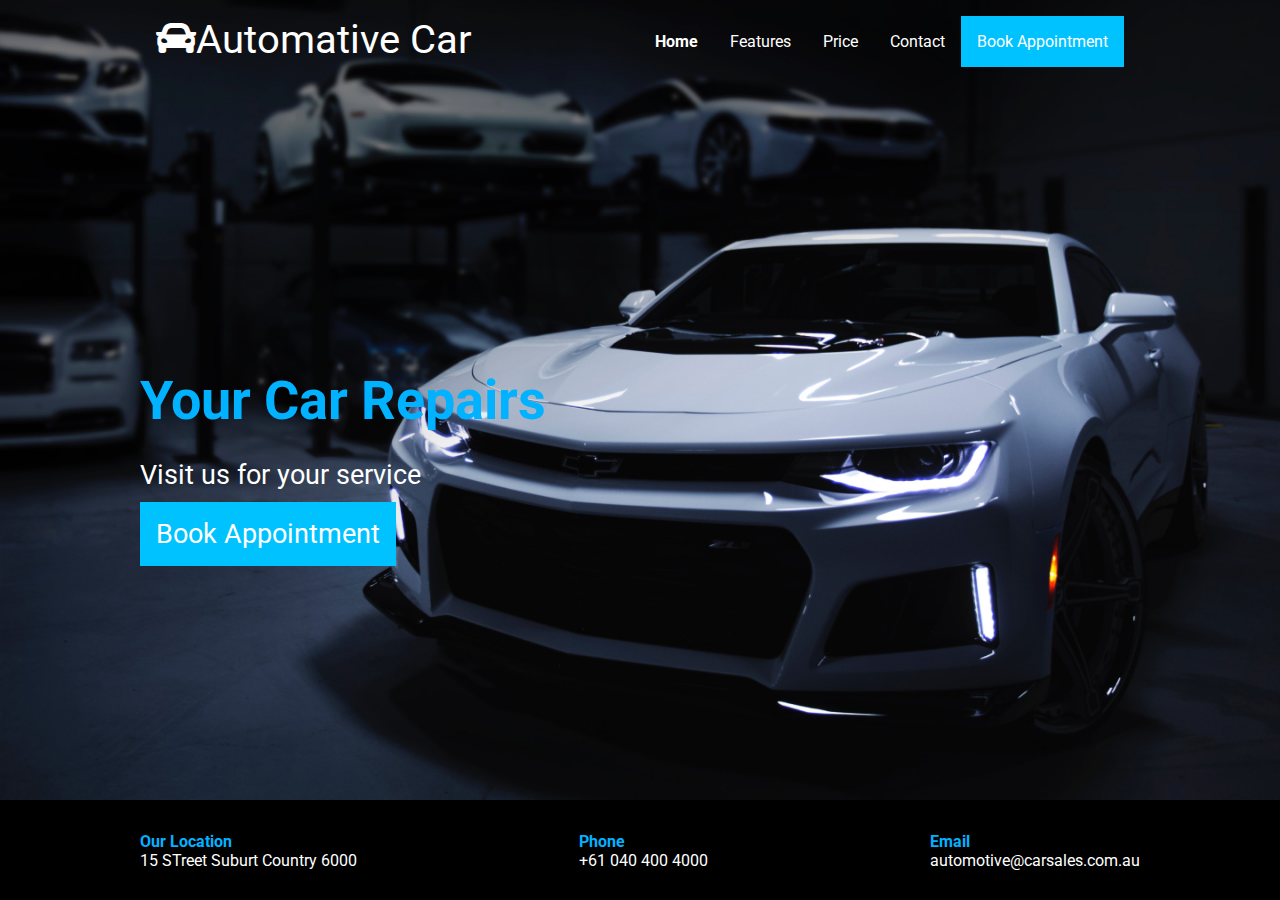
<file: Car design UI/index.html>
<!DOCTYPE html>
<html lang="en">

<head>
  <meta charset="UTF-8" />
  <meta http-equiv="X-UA-Compatible" content="IE=edge" />
  <meta name="viewport" content="width=device-width, initial-scale=1.0" />
  <link rel="stylesheet" href="https://cdnjs.cloudflare.com/ajax/libs/font-awesome/5.14.0/css/all.min.css" />
  <link rel="stylesheet" href="./style.css">
  <title>Automobile Car Design</title>
</head>

<body>
  <header>
    <nav class="container">
      <div class="logo"><i class="fas fa-car"></i>Automative Car</div>
      <ul>
        <li><a href="" class="selected">Home</a></li>
        <li><a href="">Features</a></li>
        <li><a href="">Price</a></li>
        <li><a href="">Contact</a></li>
        <li><a href="" class="highlighted">Book Appointment</a></li>
      </ul>
    </nav>
    <div class="content">
      <div class="container">
        <h1>Your Car Repairs</h1>
        <p>Visit us for your service</p>
        <a class="highlighted">Book Appointment</a>
      </div>
    </div>
  </header>
  <footer>
    <ul class="container">
      <li>
        <strong>Our Location</strong>
        <p>15 STreet Suburt Country 6000</p>
      </li>
      <li>
        <strong>Phone</strong>
        <p>+61 040 400 4000</p>
      </li>
      <li>
        <strong>Email</strong>
        <p>automotive@carsales.com.au</p>
      </li>
    </ul>
  </footer>
</body>

</html>
</file>
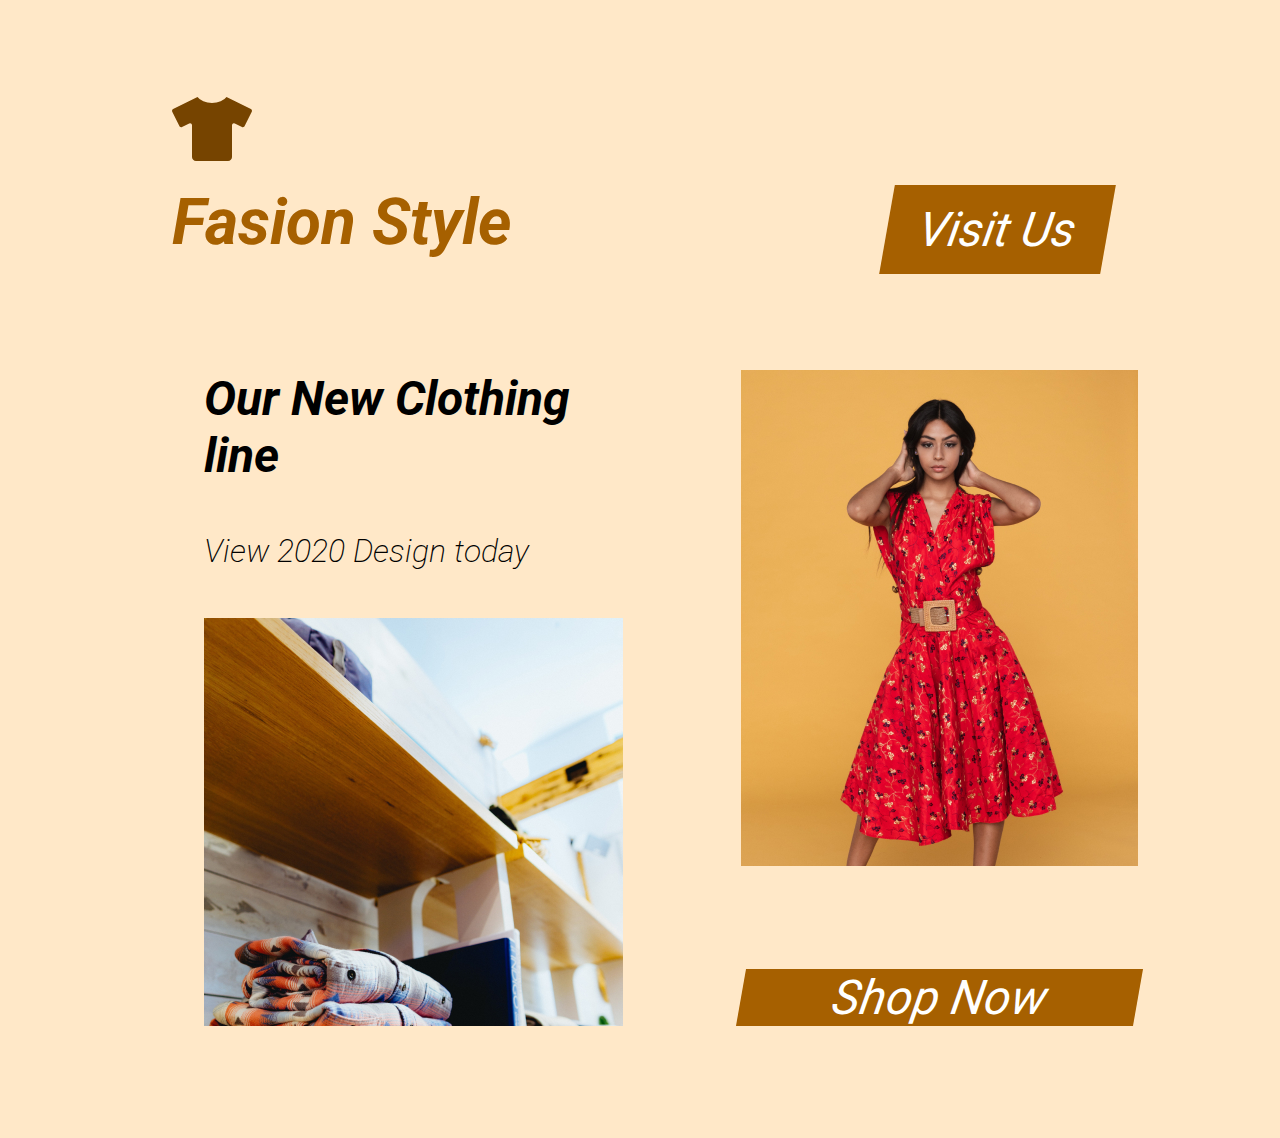
<file: Fashion/index.html>
<!DOCTYPE html>
<html lang="en">

<head>
    <meta charset="UTF-8">
    <meta http-equiv="X-UA-Compatible" content="IE=edge">
    <meta name="viewport" content="width=device-width, initial-scale=1.0">
    <title>Document</title>
    <link rel="stylesheet" href="https://cdnjs.cloudflare.com/ajax/libs/font-awesome/5.14.0/css/all.min.css" />
    <link rel="stylesheet" href="style.css" />
</head>

<body>
    <div class="container">
        <div class="logo">
            <i class="fas fa-tshirt"></i>
        </div>
        <header>
            <h1>Fasion Style</h1>
            <div class="shape">
                <a href="#">Visit Us</a>
            </div>
        </header>

        <div class="main">
            <div class="left col">
                <h1>Our New Clothing line</h1>
                <span>View 2020 Design today</span>
                <img src="/Fashion/images/img-2.jpg" alt="">
            </div>

            <div class="right col">
                <img src="/Fashion/images/img-1.jpg" alt="">
                <a>Shop Now</a>
            </div>
        </div>
    </div>
</body>

</html>
</file>
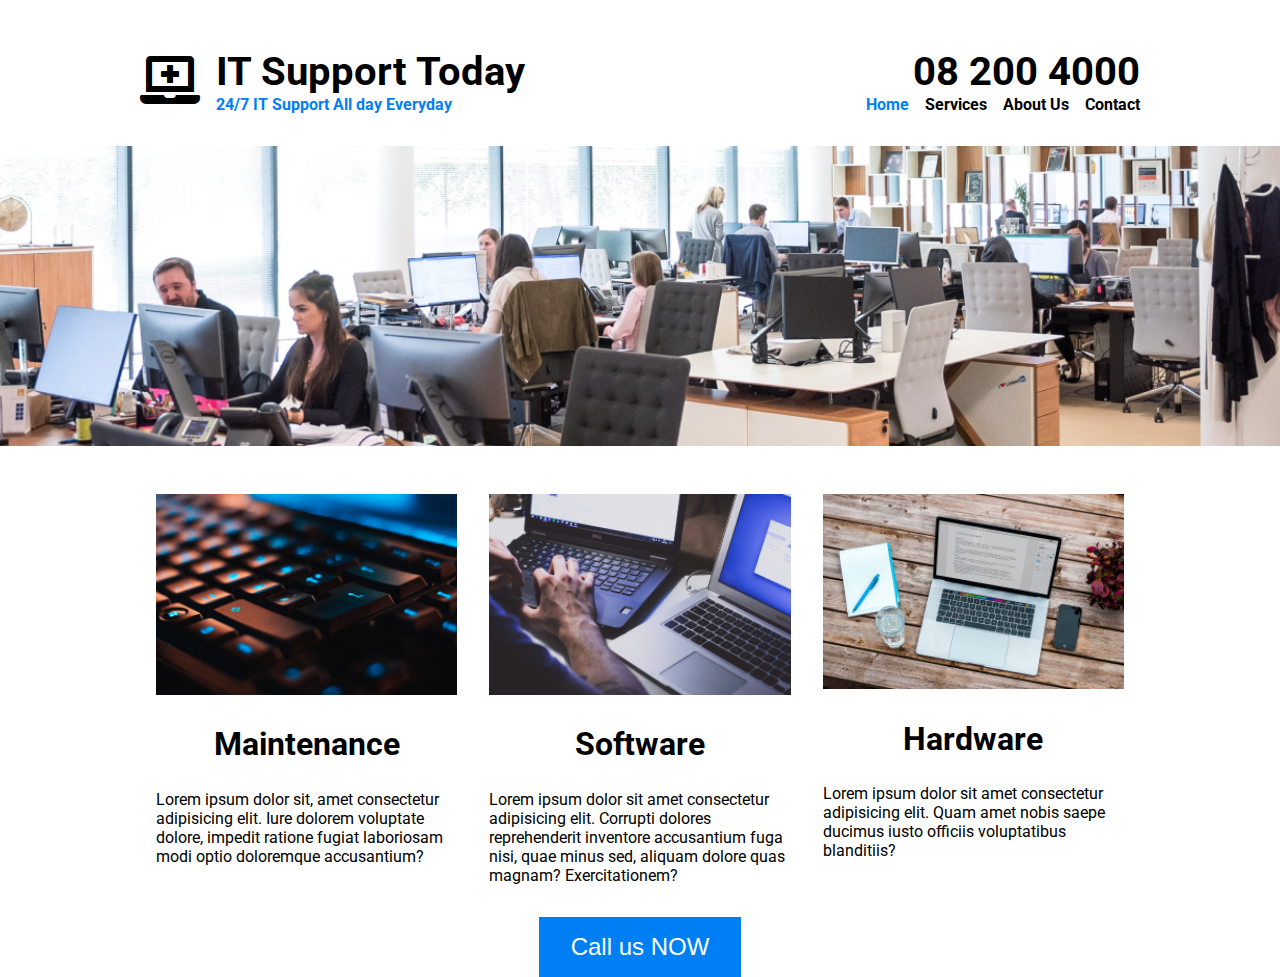
<file: IT Support UI/index.html>
<!DOCTYPE html>
<html lang="en">
  <head>
    <meta charset="UTF-8" />
    <meta http-equiv="X-UA-Compatible" content="IE=edge" />
    <meta name="viewport" content="width=device-width, initial-scale=1.0" />
    <title>Technology</title>
    <link
      rel="stylesheet"
      href="https://cdnjs.cloudflare.com/ajax/libs/font-awesome/5.14.0/css/all.min.css"
    />
    <link rel="stylesheet" href="style.css" />
  </head>
  <body>
    <div class="container">
      <nav>
        <div class="logo">
          <i class="fas fa-laptop-medical"></i>
        </div>
        <div class="inner-nav">
          <div class="row">
            <p class="big">IT Support Today</p>
            <p class="big hidden-mobile">08 200 4000</p>
          </div>
          <div class="row">
            <p class="blue hidden-mobile">24/7 IT Support All day Everyday</p>
            <ul>
              <li><a href="#" class="active">Home</a></li>
              <li><a href="#">Services</a></li>
              <li><a href="#">About Us</a></li>
              <li><a href="#">Contact</a></li>
            </ul>
          </div>
        </div>
      </nav>
    </div>
    <header></header>

    <div class="container">
      <div class="row">
        <div class="col">
          <img src="images/img-1.jpg" alt="img-1" />
          <h2>Maintenance</h2>
          <p>
            Lorem ipsum dolor sit, amet consectetur adipisicing elit. Iure
            dolorem voluptate dolore, impedit ratione fugiat laboriosam modi
            optio doloremque accusantium?
          </p>
        </div>
        <div class="col">
          <img src="images/img-2.jpg" alt="img-2" />
          <h2>Software</h2>
          <p>
            Lorem ipsum dolor sit amet consectetur adipisicing elit. Corrupti
            dolores reprehenderit inventore accusantium fuga nisi, quae minus
            sed, aliquam dolore quas magnam? Exercitationem?
          </p>
        </div>
        <div class="col">
          <img src="images/img-3.jpg" alt="img-3" />
          <h2>Hardware</h2>
          <p>
            Lorem ipsum dolor sit amet consectetur adipisicing elit. Quam amet
            nobis saepe ducimus iusto officiis voluptatibus blanditiis?
          </p>
        </div>
      </div>
    </div>

    <div class="text-center">
      <button>Call us NOW</button>
    </div>
  </body>
</html>
</file>
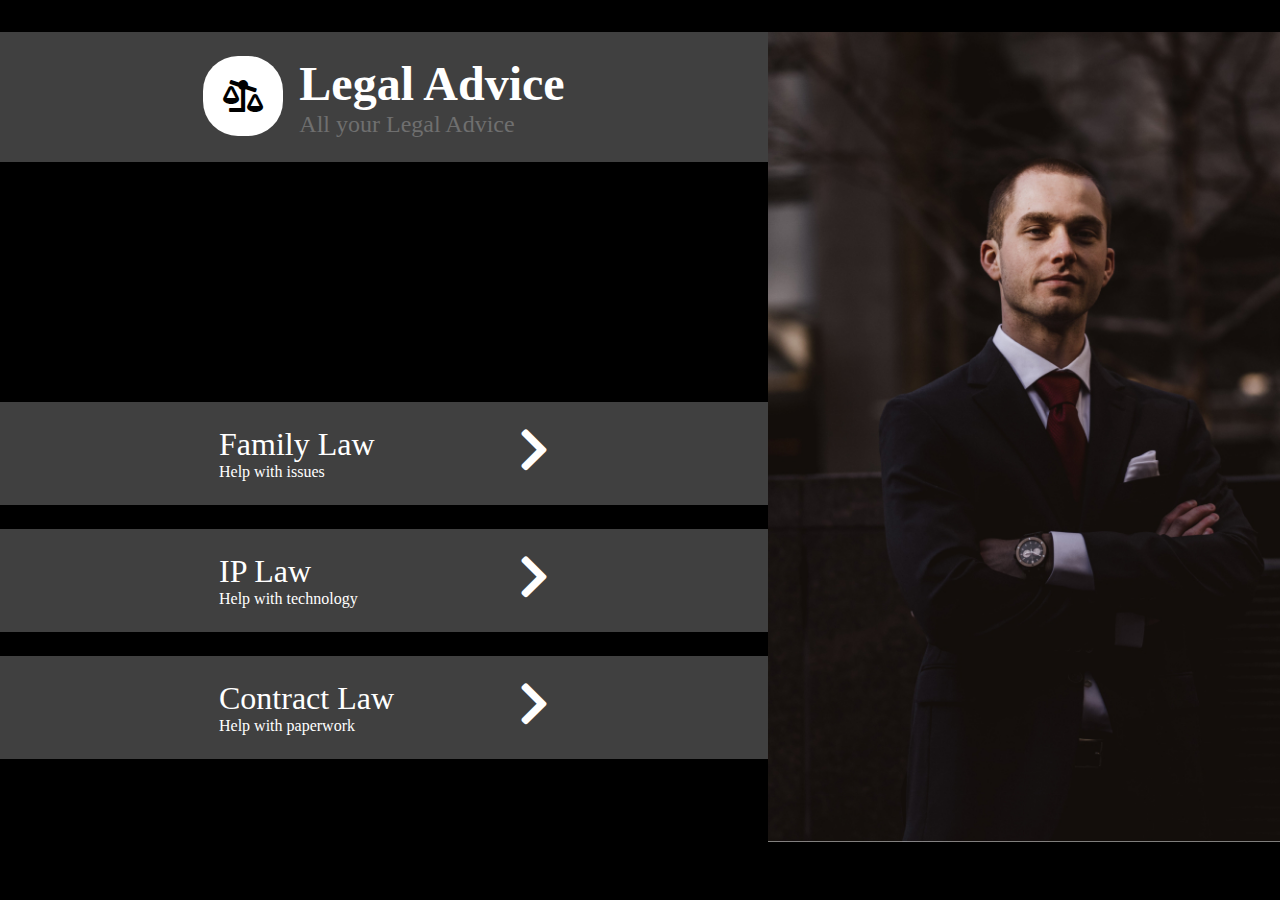
<file: Legal Design/index.html>
<!DOCTYPE html>
<html lang="en">
  <head>
    <meta charset="UTF-8" />
    <meta http-equiv="X-UA-Compatible" content="IE=edge" />
    <meta name="viewport" content="width=device-width, initial-scale=1.0" />
    <title>Legal law Design</title>
    <link
      rel="stylesheet"
      href="https://cdnjs.cloudflare.com/ajax/libs/font-awesome/5.14.0/css/all.min.css"
    />
    <link rel="stylesheet" href="style.css" />
  </head>
  <body>
    <div class="container">
      <div class="left">
        <div class="box dark-box">
          <div class="logo">
            <i class="fas fa-balance-scale-right"></i>
          </div>
          <div class="logo-right">
            <h1>Legal Advice</h1>
            <p>All your Legal Advice</p>
          </div>
        </div>
        <a href="#" class="box">
          <div class="text">
            <h2>Family Law</h2>
            <p>Help with issues</p>
          </div>
          <div>
            <i class="fas fa-chevron-right"></i>
          </div>
        </a>

        <a href="#" class="box">
          <div class="text">
            <h2>IP Law</h2>
            <p>Help with technology</p>
          </div>
          <div>
            <i class="fas fa-chevron-right"></i>
          </div>
        </a>

        <a href="#" class="box">
          <div class="text">
            <h2>Contract Law</h2>
            <p>Help with paperwork</p>
          </div>
          <div>
            <i class="fas fa-chevron-right"></i>
          </div>
        </a>
      </div>
      <div class="right">
        <img src="./man.jpg" alt="" />
      </div>
    </div>
  </body>
</html>
</file>
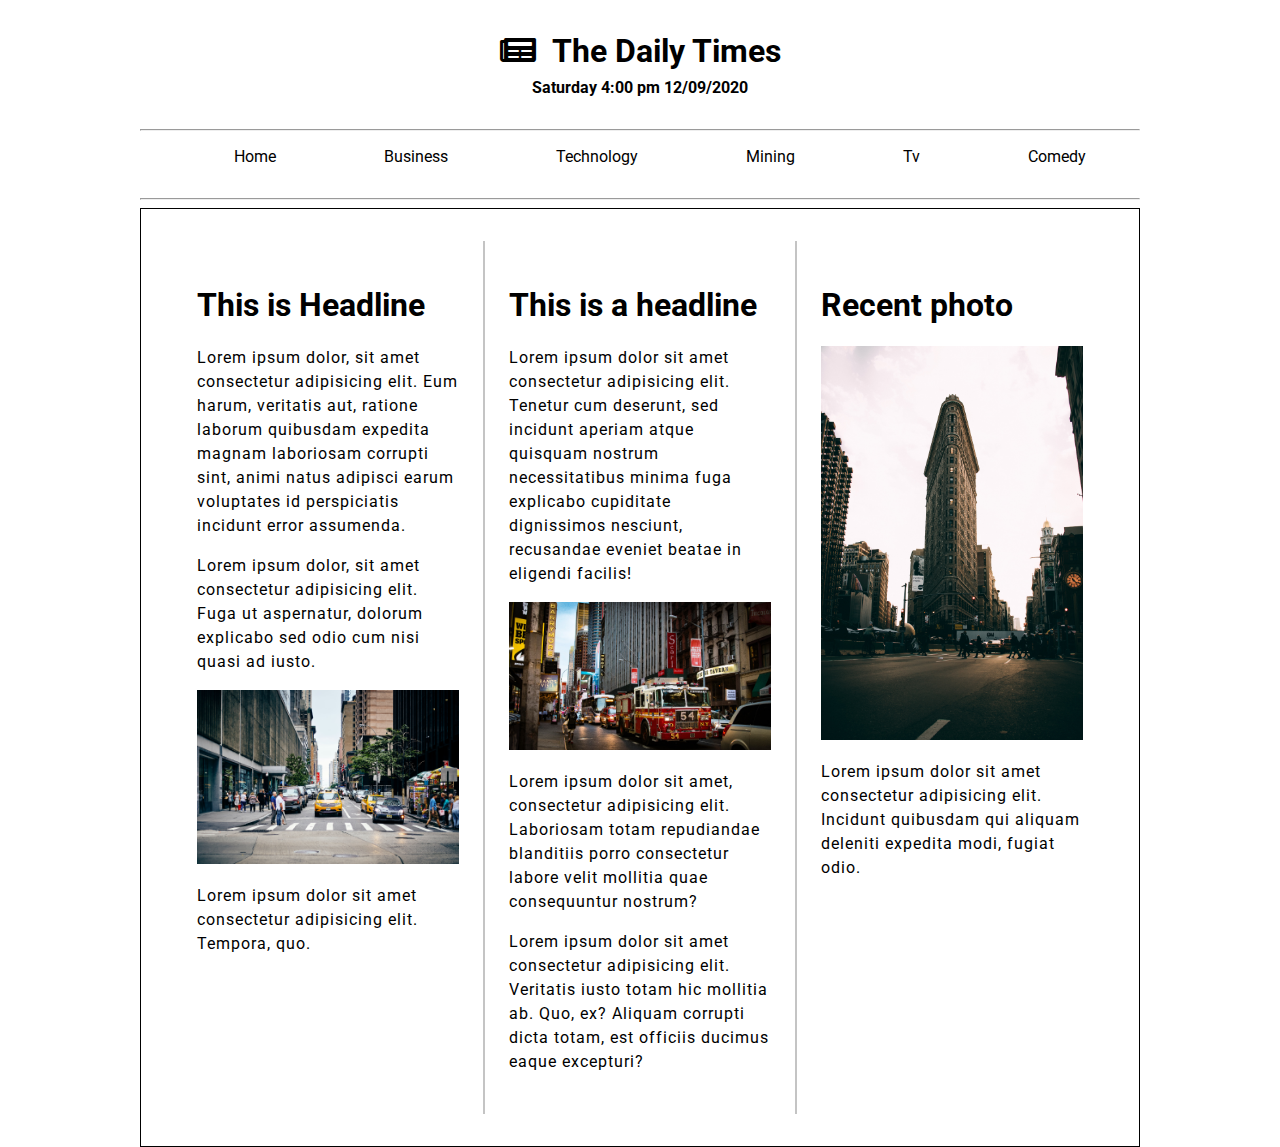
<file: News Magazine/index.html>
<!DOCTYPE html>
<html lang="en">
  <head>
    <meta charset="UTF-8" />
    <meta http-equiv="X-UA-Compatible" content="IE=edge" />
    <meta name="viewport" content="width=device-width, initial-scale=1.0" />
    <title>News Magazine</title>
    <link
      rel="stylesheet"
      href="https://cdnjs.cloudflare.com/ajax/libs/font-awesome/5.14.0/css/all.min.css"
    />
    <link rel="stylesheet" href="style.css" />
  </head>

  <body>
    <div class="top-heading">
      <p class="logo"><i class="fas fa-newspaper"></i>The Daily Times</p>
      <time>Saturday 4:00 pm 12/09/2020</time>
    </div>
    <div class="container">
      <hr />
      <nav>
        <ul>
          <li><a href="">Home</a></li>
          <li><a href="">Business</a></li>
          <li><a href="">Technology</a></li>
          <li><a href="">Mining</a></li>
          <li><a href="">Tv</a></li>
          <li><a href="">Comedy</a></li>
        </ul>
      </nav>
      <hr />

      <div class="content">
        <div class="col">
          <h1>This is Headline</h1>
          <p>
            Lorem ipsum dolor, sit amet consectetur adipisicing elit. Eum harum,
            veritatis aut, ratione laborum quibusdam expedita magnam laboriosam
            corrupti sint, animi natus adipisci earum voluptates id perspiciatis
            incidunt error assumenda.
          </p>
          <p>
            Lorem ipsum dolor, sit amet consectetur adipisicing elit. Fuga ut
            aspernatur, dolorum explicabo sed odio cum nisi quasi ad iusto.
          </p>
          <img src="./images/img-1.png" alt="" />
          <p>
            Lorem ipsum dolor sit amet consectetur adipisicing elit. Tempora,
            quo.
          </p>
        </div>
        <div class="col">
          <h1>This is a headline</h1>
          <p>
            Lorem ipsum dolor sit amet consectetur adipisicing elit. Tenetur cum
            deserunt, sed incidunt aperiam atque quisquam nostrum necessitatibus
            minima fuga explicabo cupiditate dignissimos nesciunt, recusandae
            eveniet beatae in eligendi facilis!
          </p>
          <img src="./images/img-2.png" alt="" />
          <p>
            Lorem ipsum dolor sit amet, consectetur adipisicing elit. Laboriosam
            totam repudiandae blanditiis porro consectetur labore velit mollitia
            quae consequuntur nostrum?
          </p>
          <p>
            Lorem ipsum dolor sit amet consectetur adipisicing elit. Veritatis
            iusto totam hic mollitia ab. Quo, ex? Aliquam corrupti dicta totam,
            est officiis ducimus eaque excepturi?
          </p>
        </div>
        <div class="col">
          <h1>Recent photo</h1>
          <img src="./images/img-3.png" alt="" />
          <p>
            Lorem ipsum dolor sit amet consectetur adipisicing elit. Incidunt
            quibusdam qui aliquam deleniti expedita modi, fugiat odio.
          </p>
        </div>
      </div>
    </div>
  </body>
</html>
</file>
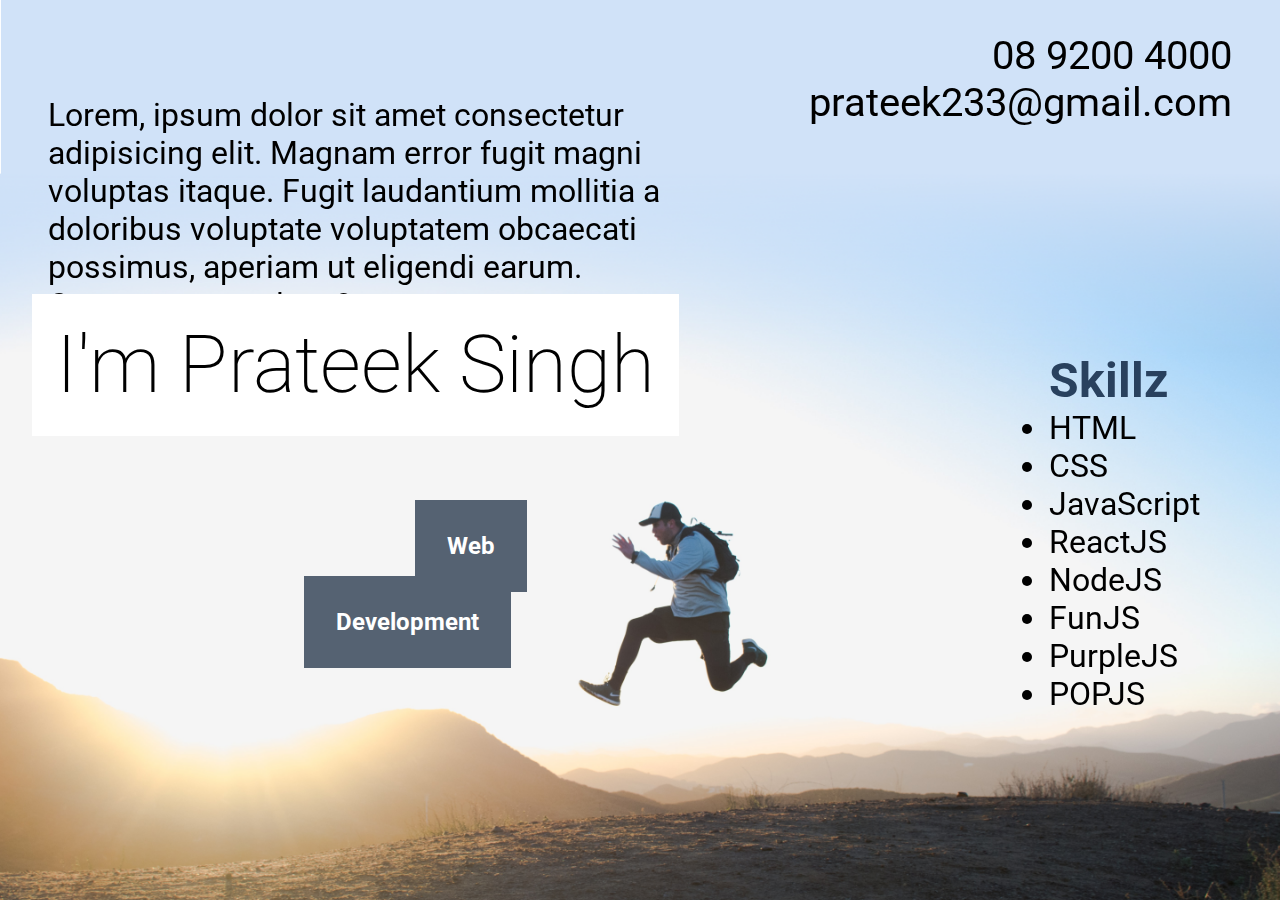
<file: Portfolio/index.html>
<!DOCTYPE html>
<html lang="en">
  <head>
    <meta charset="UTF-8" />
    <meta http-equiv="X-UA-Compatible" content="IE=edge" />
    <meta name="viewport" content="width=device-width, initial-scale=1.0" />
    <link
      rel="stylesheet"
      href="https://cdnjs.cloudflare.com/ajax/libs/font-awesome/5.14.0/css/all.min.css"
    />
    <link rel="stylesheet" href="style.css" />
  </head>
  <body>
    <p>
      Lorem, ipsum dolor sit amet consectetur adipisicing elit. Magnam error
      fugit magni voluptas itaque. Fugit laudantium mollitia a doloribus
      voluptate voluptatem obcaecati possimus, aperiam ut eligendi earum.
      Consequatur, vel est?
    </p>

    <h1>I'm Prateek Singh</h1>

    <ul>
      <h3>Skillz</h3>
      <li>HTML</li>
      <li>CSS</li>
      <li>JavaScript</li>
      <li>ReactJS</li>
      <li>NodeJS</li>
      <li>FunJS</li>
      <li>PurpleJS</li>
      <li>POPJS</li>
    </ul>

    <a href="#">
      08 9200 4000 <br />
      prateek233@gmail.com
    </a>

    <h2>
      <span>Web</span> <br />
      <span>Development</span>
    </h2>
  </body>
</html>
</file>
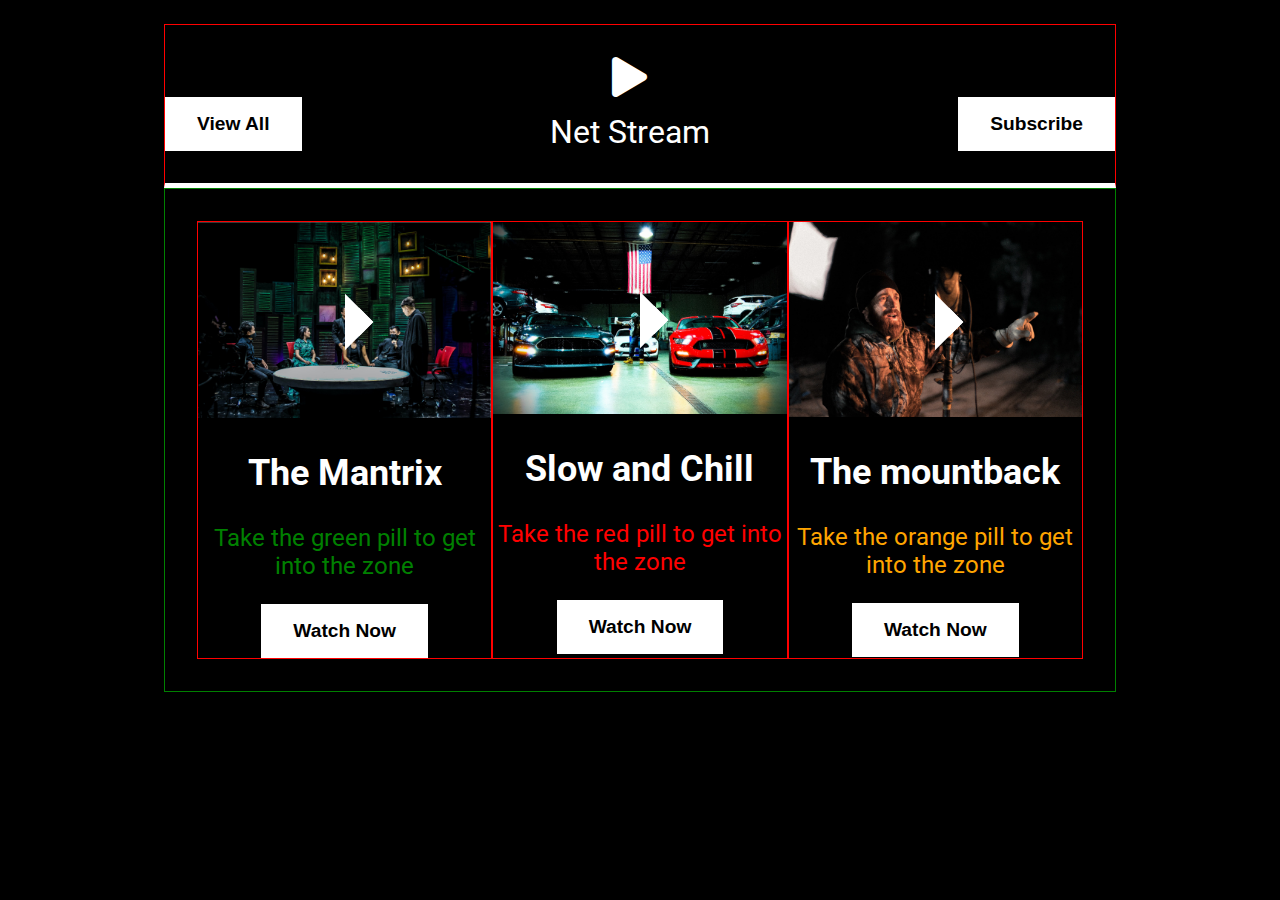
<file: Streaming Design/index.html>
<!DOCTYPE html>
<html lang="en">
  <head>
    <meta charset="UTF-8" />
    <meta http-equiv="X-UA-Compatible" content="IE=edge" />
    <meta name="viewport" content="width=device-width, initial-scale=1.0" />
    <title>Streaming</title>
    <link
      rel="stylesheet"
      href="https://cdnjs.cloudflare.com/ajax/libs/font-awesome/5.14.0/css/all.min.css"
    />
    <link rel="stylesheet" href="style.css" />
  </head>
  <body>
    <div class="container">
      <nav>
        <button>View All</button>
        <div class="logo">
          <i class="fas fa-play"></i>
          Net Stream
        </div>
        <button>Subscribe</button>
      </nav>

      <main>
        <div class="col">
          <div class="img-container">
            <img src="images/img-1.jpg" alt="img-1" class="play" />
          </div>
          <h2>The Mantrix</h2>
          <p class="green">Take the green pill to get into the zone</p>
          <button>Watch Now</button>
        </div>
        <div class="col">
          <div class="img-container">
            <img src="images/img-2.jpg" alt="img-2" class="play" />
          </div>
          <h2>Slow and Chill</h2>
          <p class="red">Take the red pill to get into the zone</p>
          <button>Watch Now</button>
        </div>
        <div class="col">
          <div class="img-container">
            <img src="images/img-3.jpg" alt="img-3" class="play" />
          </div>
          <h2>The mountback</h2>
          <p class="orange">Take the orange pill to get into the zone</p>
          <button>Watch Now</button>
        </div>
      </main>
    </div>
  </body>
</html>
</file>
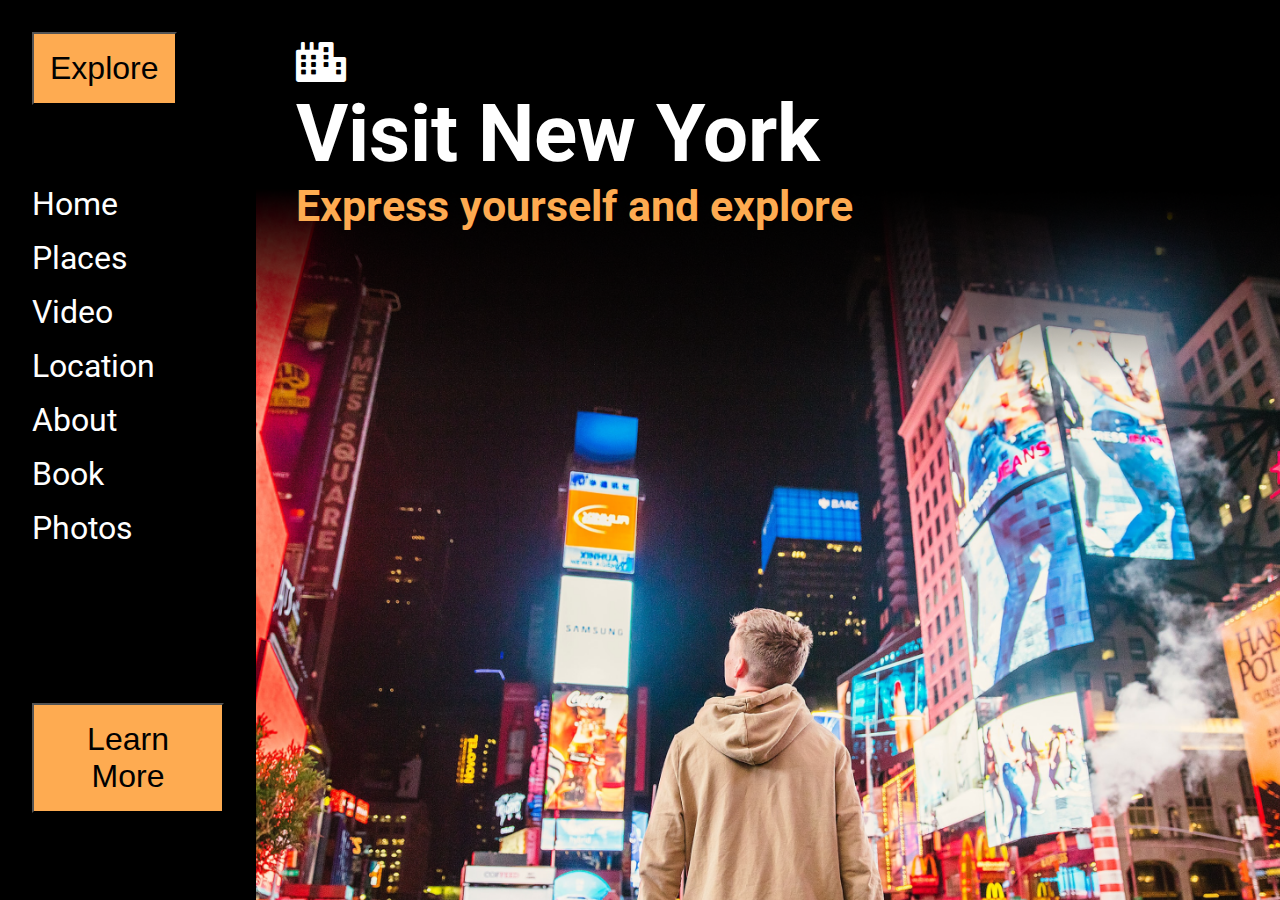
<file: Tourism design/index.html>
<!DOCTYPE html>
<html lang="en">

<head>
    <meta charset="UTF-8">
    <meta http-equiv="X-UA-Compatible" content="IE=edge">
    <meta name="viewport" content="width=device-width, initial-scale=1.0">
    <title>Tourism Design</title>
    <link rel="stylesheet" href="https://cdnjs.cloudflare.com/ajax/libs/font-awesome/5.14.0/css/all.min.css" />
    <link rel="stylesheet" href="style.css" />
</head>

<body>
    <div class="container">
        <div class="left-block">
            <button>Explore</button>
            <ul>
                <li><a href="">Home</a></li>
                <li><a href="">Places</a></li>
                <li><a href="">Video</a></li>
                <li><a href="">Location</a></li>
                <li><a href="">About</a></li>
                <li><a href="">Book</a></li>
                <li><a href="">Photos</a></li>
            </ul>
            <button>Learn More</button>
        </div>
        <div class="right-block">
            <div class="logo">
                <a href="#" class="logo">
                    <i class="fas fa-city"></i>
                </a>
            </div>
            <h1>Visit New York</h1>
            <h2>Express yourself and explore</h2>
        </div>
    </div>
</body>

</html>
</file>
<file: Car design UI/style.css>
@import url("https://fonts.googleapis.com/css2?family=Roboto:wght@300;400;500;700;900&display=swap");

* {
  box-sizing: border-box;
}

body {
  background-color: #fff;
  font-family: "Roboto", sans-serif;
  margin: 0;
}

.container {
  width: 1000px;
  max-width: 100%;
  margin: 0 auto;
}

header {
  background-image: url(./car-bg.jpg);
  background-size: cover;
  background-position: center center;
  color: white;
  min-height: calc(100vh - 100px);
  display: flex;
  flex-direction: column;
}

nav {
  display: flex;
  justify-content: space-between;
  padding: 1rem;
}

nav .logo {
  font-size: 2.5rem;
}

nav ul {
  display: flex;
  list-style: none;
  padding: 0;
}

nav li a {
  color: white;
  padding: 1rem;
  text-decoration: none;
}

.highlighted {
  background-color: #00c2ff;
  color: white;
  padding: 1rem;
  text-decoration: none;
}

.selected {
  font-weight: bold;
}

.content {
  font-size: 2rem;
  margin: auto;
  max-width: 100%;
}

header .content {
  margin: auto;
  font-size: 1.7rem;
}

.content h1 {
  color: #00b2ff;
  margin-bottom: 0;
}

footer {
  height: 100px;
  background-color: #000000;
  color: white;
  padding: 2rem;
}

footer ul {
  display: flex;
  padding: 0;
  align-items: center;
  justify-content: space-between;
}

footer ul li {
  list-style: none;
}

footer li strong {
  color: #00b2ff;
}

footer p {
  margin: 0;
}

@media screen and (max-width: 700px) {
  nav ul {
    flex-direction: column;
  }

  nav li {
    margin-bottom: 1rem;
  }

  nav .highlighted {
    display: none;
  }

  footer {
    height: 300px;
  }

  footer ul {
    flex-direction: column;
    justify-content: center;
  }

  footer li {
    margin: 1rem;
    text-align: center;
  }

  .content {
    margin-left: 20px;
    font-size: 1.4rem;
  }
}
</file>
<file: Fashion/style.css>
@import url("https://fonts.googleapis.com/css2?family=Roboto:wght@300;400;500;700;900&display=swap");

* {
  box-sizing: border-box;
  margin: 0;
  padding: 0;
}

body {
  background-color: #ffe8c8;
  font-family: "Roboto", serif;
  margin: 0;
}

.container {
  width: 1000px;
  max-width: 100%;
  margin: 0 auto;
  margin-top: 62px;
  padding: 2rem;
}

.logo {
  color: #764400;
  font-size: 4rem;
}

header {
  display: flex;
  justify-content: space-between;
  padding: 1rem 0;
}

header > h1 {
  color: #a66000;
  font-size: 4rem;
  font-weight: bold;
  font-style: italic;
}

header .shape a {
  background-color: #a66000;
  font-size: 48px;
  display: inline-block;
  color: white;
  font-style: italic;
  text-decoration: none;
  padding: 1rem 2rem;
  transform: skew(-10deg);
}

.main {
  padding: 3rem 0;
  display: flex;
}

.col {
  padding: 2rem;
  flex: 1;
}

.left {
  display: flex;
  flex-direction: column;
  margin-right: 3.4rem;
  justify-content: space-between;
}

.left h1 {
  font-size: 48px;
  font-style: italic;
  font-weight: bold;
  margin-bottom: 3rem;
}

.left span {
  font-size: 32px;
  font-weight: 200;
  font-style: italic;
  margin-bottom: 3rem;
}

.right {
  display: flex;
  flex-direction: column;
  justify-content: space-between;
}

.right a {
  background-color: #a66000;
  /* padding: 20px; */
  border: none;
  color: white;
  font-weight: 400;
  font-style: italic;
  font-size: 3rem;
  display: block;
  text-align: center;
  transform: skew(-10deg);
}
</file>
<file: IT Support UI/style.css>
@import url("https://fonts.googleapis.com/css2?family=Roboto:wght@300;400;500;700;900&display=swap");

* {
  box-sizing: border-box;
}

body {
  font-family: "Roboto", sans-serif;
  margin: 0;
}

.container {
  margin: 0 auto;
  width: 1000px;
  max-width: 100%;
}

nav {
  display: flex;
  font-weight: bold;
  align-items: center;
  margin: 3rem 0 2rem;
}

.logo {
  font-size: 3rem;
  margin-right: 1rem;
}

.inner-nav {
  flex: 1;
}

.big {
  font-size: 2.5rem;
  margin: 0;
}

.blue {
  color: #007ff4;
  margin: 0;
}

.row {
  display: flex;
  justify-content: space-between;
}

.row ul {
  display: flex;
  padding: 0;
  margin: 0;
  list-style: none;
}

nav a {
  color: black;
  text-decoration: none;
}

ul a.active {
  color: #007ff4;
}

.row ul li {
  margin-left: 1rem;
}

header {
  background: url(./images/banner.jpg);
  width: 100vw;
  height: 300px;
  background-repeat: no-repeat;
  background-size: cover;
  background-position: center center;
  margin-bottom: 2rem;
}

.col {
  flex: 1;
  padding: 1rem;
}

.col img {
  width: 100%;
}

h2 {
  font-size: 2rem;
  text-align: center;
}

.text-center {
  text-align: center;
}

button {
  background-color: #007ff4;
  border: none;
  color: white;
  font-size: 1.5rem;
  padding: 1rem 2rem;
}
</file>
<file: Legal Design/style.css>
@import url("https://fonts.googleapis.com/css2?family=Roboto:wght@300;400;500;700;900&display=swap");

* {
  box-sizing: border-box;
  margin: 0;
  padding: 0;
}

.container {
  display: flex;
  padding: 2rem 0;
  background-color: #000;
  height: 100vh;
}

.container .left {
  width: 60%;
  height: 90vh;
}

.logo {
  background-color: #fff;
  border-radius: 35px;
  color: black;
  display: inline-flex;
  font-size: 2rem;
  align-items: center;
  justify-content: center;
  height: 80px;
  width: 80px;
  margin-right: 1rem;
}

.logo-right h1 {
  color: white;
  font-size: 48px;
}

.logo-right p {
  color: #6f6f6f;
  font-size: 24px;
}

h2 {
  font-size: 2rem;
  font-weight: normal;
  margin: 0;
}

h3 {
  color: #6f6f6f;
  font-size: 1.5rem;
  margin: 0;
}

p {
  margin: 0;
}

.fa-chevron-right {
  font-size: 3rem;
}

a {
  color: #fff;
  text-decoration: none;
}

.dark-box {
  background-color: #202020;
  margin-bottom: 15rem;
}

.box {
  background-color: #404040;
  display: flex;
  /* align-items: center; */
  justify-content: center;
  padding: 1.5rem;
}

.box:not(:last-of-type) {
  margin-bottom: 1.5rem;
}

.text {
  width: 300px;
}

.container .right {
  width: 40%;
  height: 90vh;
}

.right img {
  object-fit: cover;
  height: 100%;
  width: 100%;
}
</file>
<file: News Magazine/style.css>
@import url("https://fonts.googleapis.com/css2?family=Roboto:wght@300;400;500;700;900&display=swap");

* {
  box-sizing: border-box;
}

body {
  font-family: "Roboto", sans-serif;
  padding: 0;
  margin: 0;
}

.top-heading {
  text-align: center;
  margin-top: 1rem;
  margin-bottom: 2rem;
}

.top-heading p {
  /* border: 1px solid #000; */
  font-size: 32px;
  font-weight: 700;
  margin-bottom: 0.5rem;
}

.top-heading p i {
  margin-right: 1rem;
}

.top-heading time {
  font-weight: 700;
}

.container {
  width: 1000px;
  max-width: 100%;
  margin: 0 auto;
}

nav {
  margin-bottom: 2rem;
}

nav ul {
  display: flex;
  justify-content: space-around;
}

nav ul li {
  list-style: none;
}

nav ul li a {
  text-decoration: none;
  color: black;
}

.content {
  display: flex;
  border: 1px solid #000;
  padding: 2rem;
}

.col {
  padding: 1.5rem;
  /* width: 33.33%; */
  flex: 1;
}

.col:not(:last-child) {
  border-right: 2px solid #c4c4c4;
}

img {
  max-width: 100%;
}

.container p {
  line-height: 24px;
  letter-spacing: 1px;
}
</file>
<file: Portfolio/style.css>
@import url("https://fonts.googleapis.com/css2?family=Roboto:wght@300;400;500;700;900&display=swap");

* {
  box-sizing: border-box;
}

body {
  background: url("./bg.png");
  background-repeat: no-repeat;
  background-size: cover;
  background-position: center center;
  font-family: "Roboto", sans-serif;
  margin: 0;
  min-height: 100vh;
  padding: 2rem;
}

p {
  font-size: 2rem;
  position: fixed;
  width: 700px;
  top: 4rem;
  left: 3rem;
}

h1 {
  background-color: #fff;
  font-size: 5rem;
  font-weight: 200;
  padding: 1.5rem;
  display: inline-block;
  position: fixed;
  top: 15rem;
  left: 2rem;
}

a {
  position: fixed;
  top: 2rem;
  right: 3rem;

  color: black;
  text-decoration: none;
  font-size: 2.5rem;
  text-align: right;
}

ul {
  position: fixed;
  top: 20rem;
  right: 5rem;

  font-size: 2rem;
}

ul h3 {
  color: #29415e;
  font-size: 3rem;
  margin: 0;
}

h2 {
  position: fixed;
  top: 30rem;
  left: 20rem;

  text-align: right;
  font-size: 1.5rem;
}

h2 span {
  background-color: #556272;
  color: #fff;
  display: inline-block;
  padding: 2rem;
}

h2 span:last-child {
  transform: translate(-1rem, -1rem);
}

i {
  color: #fff;
  opacity: 0.3;
  font-size: 30rem;

  position: fixed;
  top: 10rem;
  right: 15rem;
}
</file>
<file: Streaming Design/style.css>
@import url("https://fonts.googleapis.com/css2?family=Roboto:wght@300;400;500;700;900&display=swap");

* {
  box-sizing: border-box;
}

body {
  background-color: #000;
  color: white;
  font-family: "Roboto", sans-serif;
  margin: 0;
}

.container {
  padding: 1.5rem;
  width: 1000px;
  max-width: 100%;
  margin: 0 auto;
}

nav {
  border: 1px solid red;
  border-bottom: 5px solid white;
  display: flex;
  justify-content: space-between;
  align-items: flex-end;
  text-align: center;
  padding: 2rem 0;
}

.logo {
  font-size: 2rem;
}

.logo i {
  display: block;
  font-size: 2.5rem;
  margin-bottom: 1rem;
}

button {
  background-color: #fff;
  border: 0;
  color: black;
  font-size: 1.2rem;
  font-weight: bold;
  padding: 1rem 2rem;
}

main {
  padding: 2rem;
  display: flex;
  border: 1px solid green;
}

.col {
  width: 33.33%;
  flex: 1;
  border: 1px solid red;
  text-align: center;
}

main h2 {
  font-weight: bold;
  font-size: 36px;
}

main p {
  font-size: 24px;
}

main img {
  object-fit: fit;
  width: 100%;
  height: 100%;
}

.img-container {
  position: relative;
}

.img-container::after {
  content: "\f04b";
  border: 20px solid white;
  border-left-color: transparent;
  border-top-color: transparent;
  position: absolute;
  top: 50%;
  left: 50%;
  transform: translate(-50%, -50%) rotate(-45deg);
  width: 0;
  height: 0;
  z-index: 10;
}

.orange {
  color: orange;
}

.red {
  color: red;
}

.green {
  color: green;
}
</file>
<file: Tourism design/style.css>
@import url("https://fonts.googleapis.com/css2?family=Roboto:wght@300;400;500;700;900&display=swap");

* {
  box-sizing: border-box;
}

body {
  font-family: "Roboto", sans-serif;
  margin: 0;
  padding: 0;
}

.container {
  display: flex;
  width: 100vw;
  height: 100vh;
}

.left-block {
  padding: 2rem;
  background-color: #000000;
  color: white;
  width: 20%;
  height: 100vh;
}

.left-block button:first-child {
  margin-bottom: 5rem;
}

.left-block ul {
  display: flex;
  height: 60%;
  flex-direction: column;
  /* justify-content: space-between; */
  padding: 0;
}

.left-block ul li {
  margin-bottom: 1rem;
  list-style: none;
}

.left-block ul li a {
  color: white;
  text-decoration: none;
  font-size: 32px;
}

.left-block button {
  font-size: 32px;
  background-color: #feab51;
  display: block;
  padding: 1rem;
  text-align: center;
}

.right-block {
  color: white;
  background: url(./bg.png);
  height: 100vh;
  width: 80%;
  background-size: cover;
  background-position: center;
  padding: 2.5rem;
}

.right-block .logo a {
  color: white;
  font-size: 2.5rem;
}

.right-block h1 {
  font-size: 80px;
  margin: 0;
}

.right-block h2 {
  margin: 0;
  font-size: 42.8px;
  color: #feab51;
}
</file>
